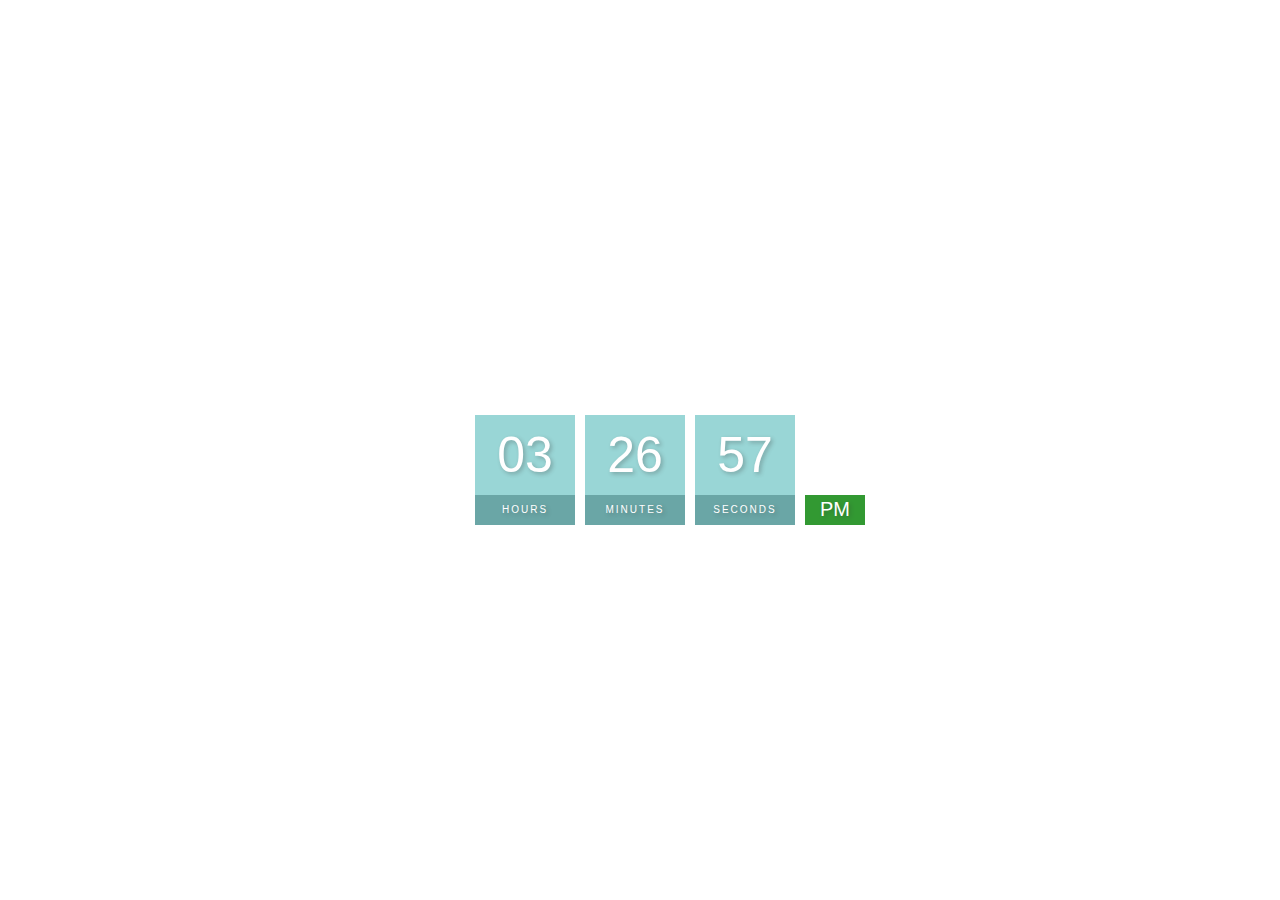
<file: 01_DigitalClock/index.html>
<!DOCTYPE html>
<html lang="en">
  <head>
    <meta charset="UTF-8" />
    <meta http-equiv="X-UA-Compatible" content="IE=edge" />
    <meta name="viewport" content="width=device-width, initial-scale=1.0" />
    <title>Digital Clock</title>
    <link rel="stylesheet" href="style.css" />
  </head>
  <body>
    <h2>Digital Clock</h2>
    <div class="clock">
      <div>
        <span id="hour">00</span>
        <span class="text">Hours</span>
      </div>
      <div>
        <span id="minutes">00</span>
        <span class="text">Minutes</span>
      </div>
      <div>
        <span id="seconds">00</span>
        <span class="text">Seconds</span>
      </div>
      <div>
        <span id="ampm">AM</span>
      </div>
    </div>
    <script src="index.js"></script>
  </body>
</html>
</file>
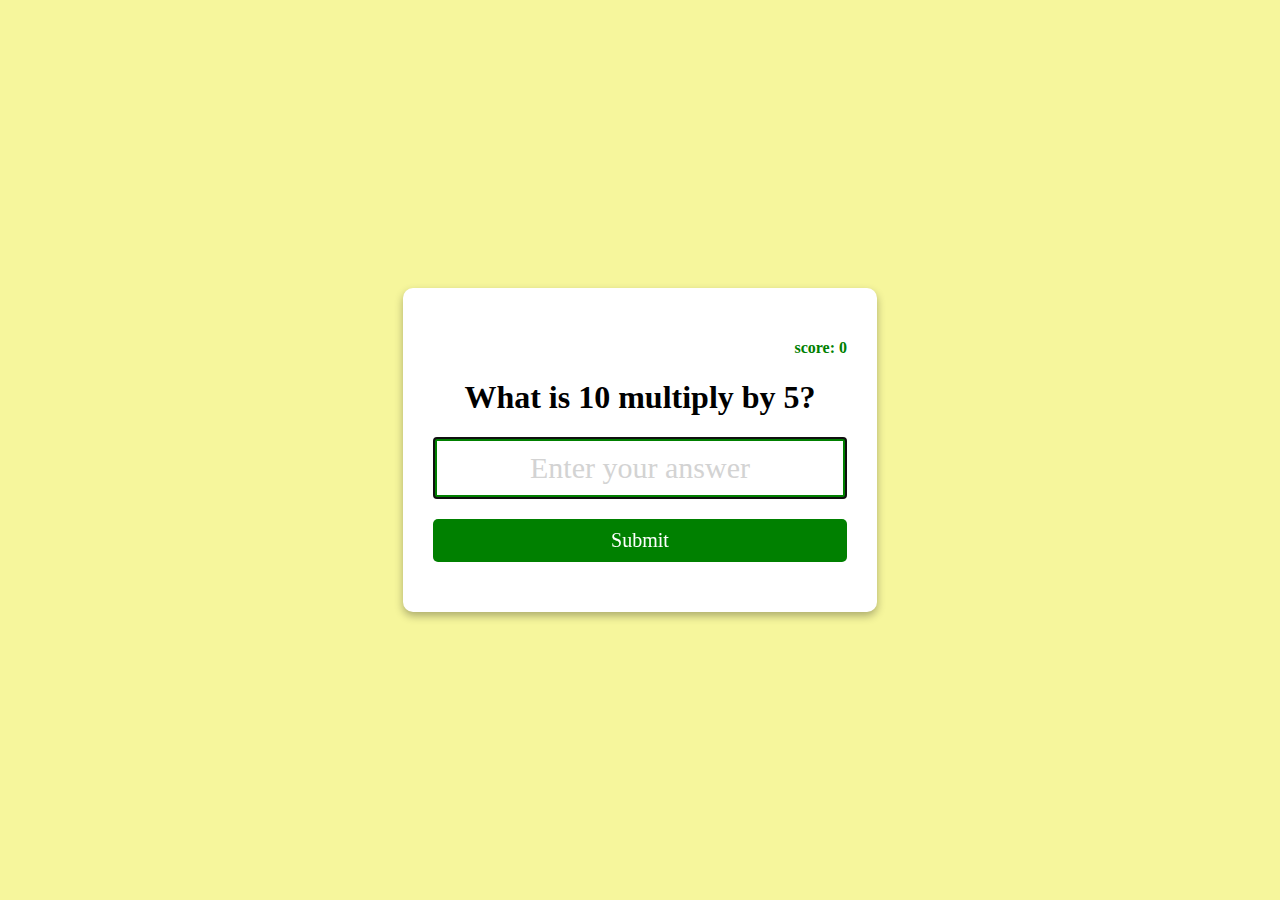
<file: 02_MultiplicationApp/index.html>
<!DOCTYPE html>
<html lang="en">
  <head>
    <meta charset="UTF-8" />
    <meta http-equiv="X-UA-Compatible" content="IE=edge" />
    <meta name="viewport" content="width=device-width, initial-scale=1.0" />
    <title>Multiplication App</title>
    <link rel="stylesheet" href="style.css" />
  </head>
  <body>
    <form class="form" id="form">
      <h4 class="score" id="score">score: 0</h4>
      <h1 id="question">What is 1 multiply by 1?</h1>
      <input
        type="text"
        class="input"
        id="input"
        placeholder="Enter your answer"
        autofocus
        autocomplete="off"
      />
      <button type="submit" class="btn">Submit</button>
    </form>
    <script src="index.js"></script>
  </body>
</html>
</file>
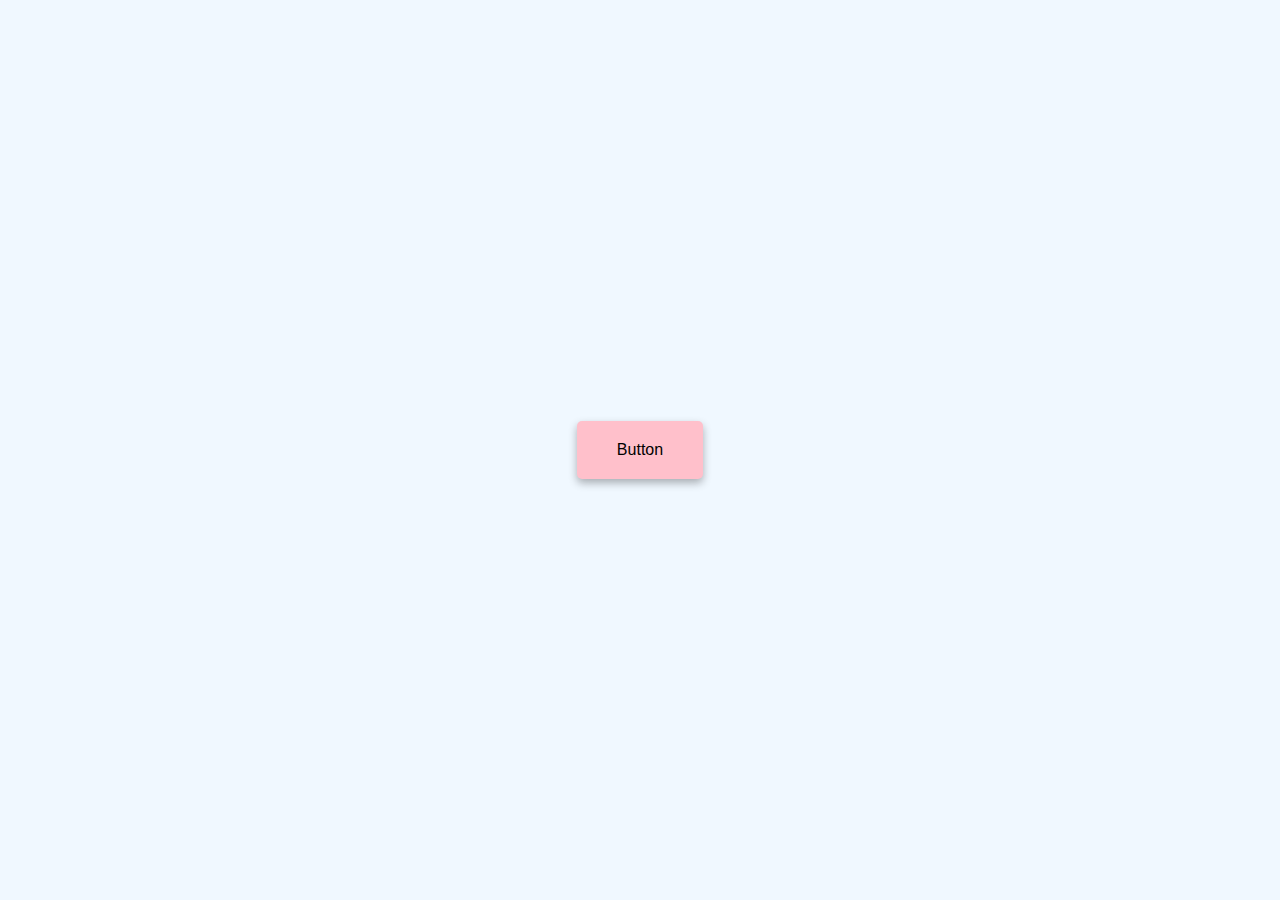
<file: 03_ButtonRippleEffect/index.html>
<!DOCTYPE html>
<html lang="en">
  <head>
    <meta charset="UTF-8" />
    <meta http-equiv="X-UA-Compatible" content="IE=edge" />
    <meta name="viewport" content="width=device-width, initial-scale=1.0" />
    <title>Button Ripple Effect</title>
    <link rel="stylesheet" href="style.css" />
  </head>
  <body>
    <a href="#" class="btn"><span>Button</span></a>
    <script src="index.js"></script>
  </body>
</html>
</file>
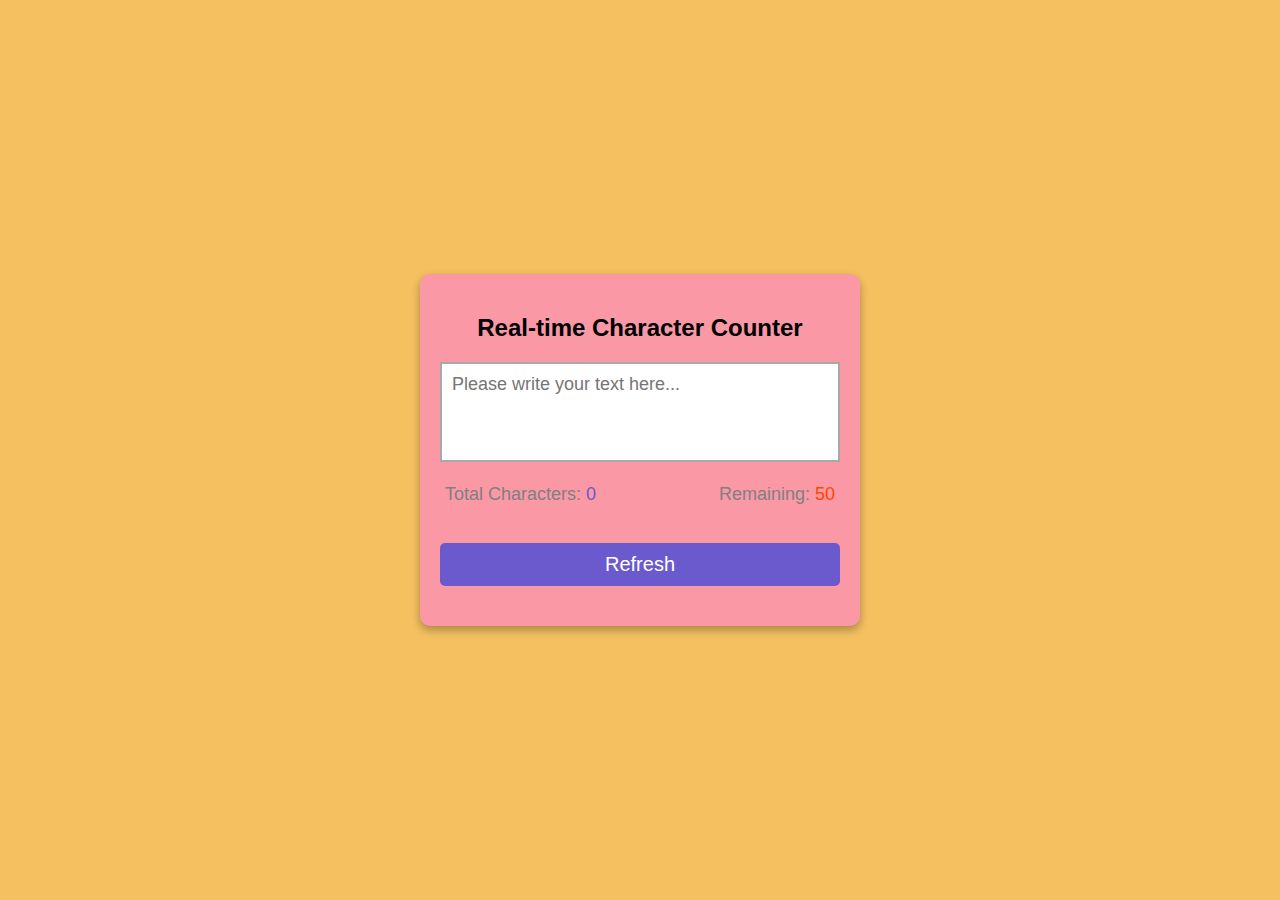
<file: 04_RealTimeCharacterCounter/index.html>
<!DOCTYPE html>
<html lang="en">
  <head>
    <meta charset="UTF-8" />
    <meta http-equiv="X-UA-Compatible" content="IE=edge" />
    <meta name="viewport" content="width=device-width, initial-scale=1.0" />
    <title>Real-time Character Counter</title>
    <link rel="stylesheet" href="style.css" />
  </head>
  <body>
    <div class="container">
      <h2>Real-time Character Counter</h2>
      <textarea
        id="textarea"
        class="textarea"
        placeholder="Please write your text here..."
        maxlength="50"
      ></textarea>
      <div class="counter-container">
        <p>
          Total Characters:
          <span class="total-counter" id="total-counter"></span>
        </p>
        <p>
          Remaining:
          <span class="remaining-counter" id="remaining-counter"></span>
        </p>
      </div>
      <div>
        <button class="btn">Refresh</button>
      </div>
    </div>
    <script src="index.js"></script>
  </body>
</html>
</file>
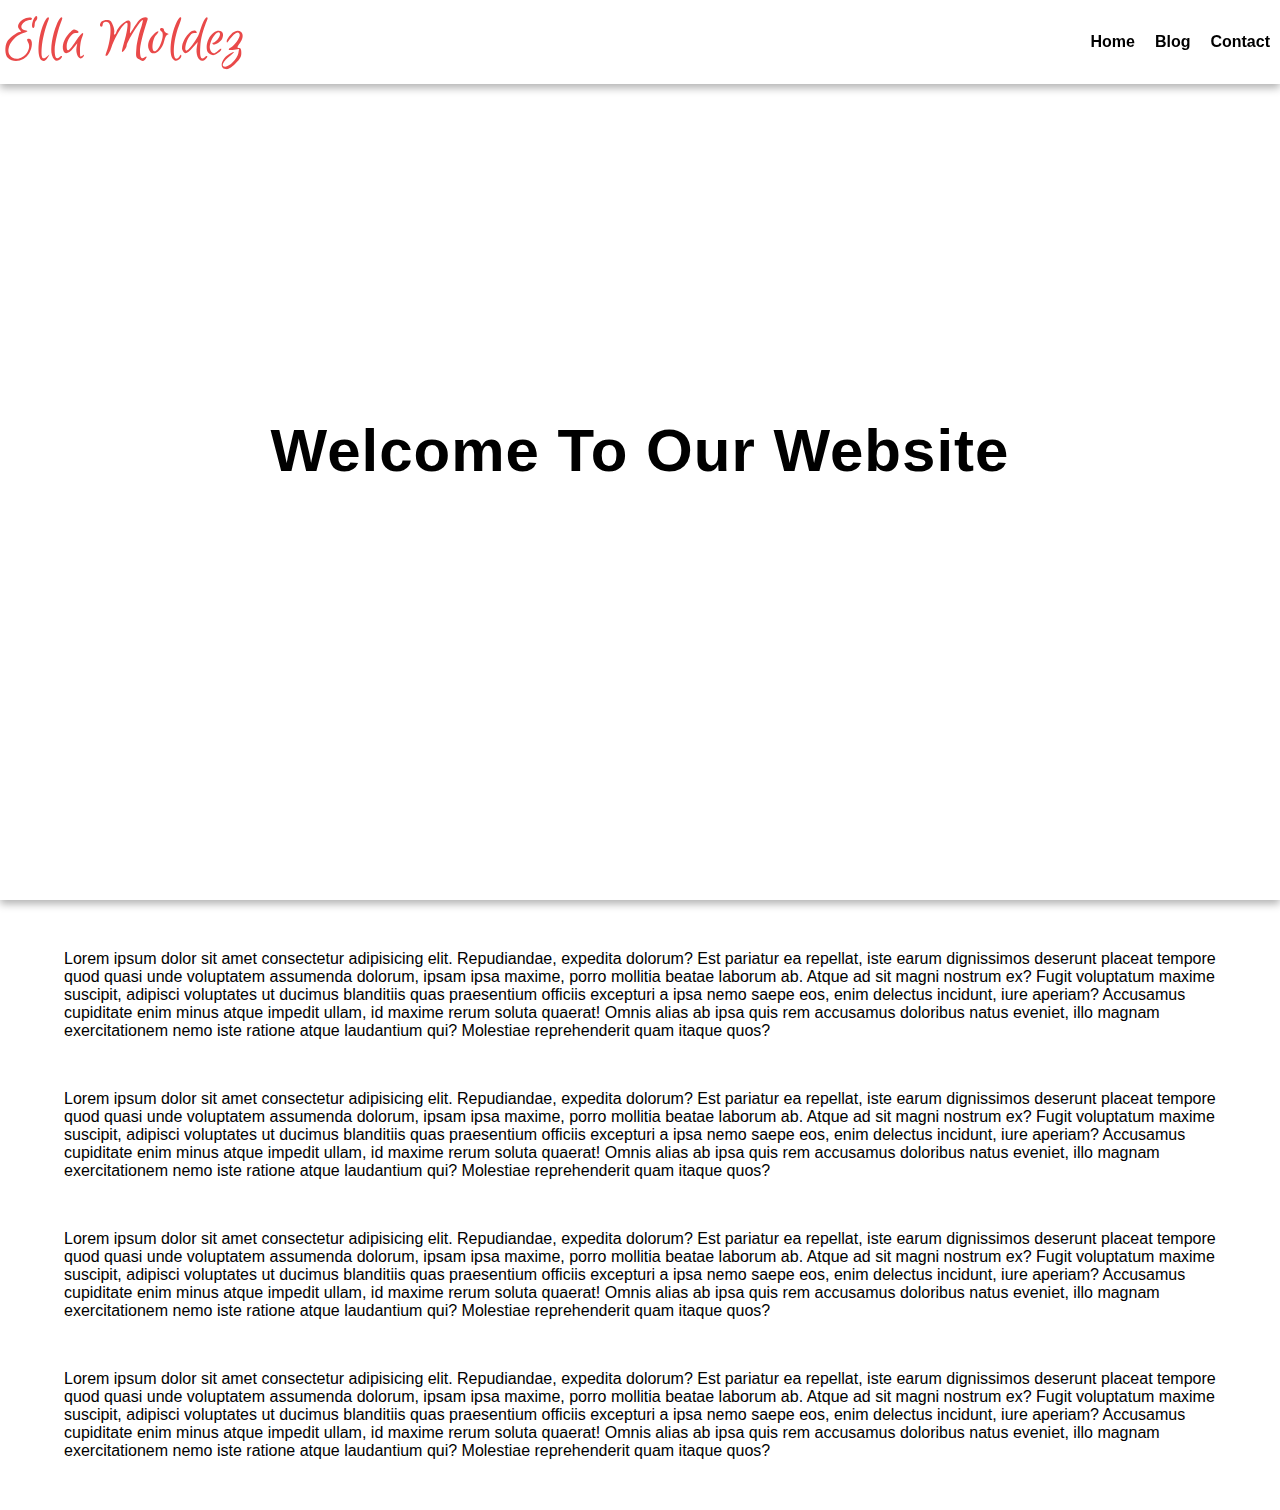
<file: 05_StickyNavbar/index.html>
<!DOCTYPE html>
<html lang="en">
  <head>
    <meta charset="UTF-8" />
    <meta http-equiv="X-UA-Compatible" content="IE=edge" />
    <meta name="viewport" content="width=device-width, initial-scale=1.0" />
    <title>Sticky Navbar</title>
    <link rel="stylesheet" href="style.css" />
  </head>
  <body>
    <div class="navbar">
      <a href="/index.html"> <img src="logo.svg" alt="logo" /></a>
      <ul>
        <li><a href="#">Home</a></li>
        <li><a href="#">Blog</a></li>
        <li><a href="#">Contact</a></li>
      </ul>
    </div>
    <div class="top-container">
      <h1>Welcome To Our Website</h1>
    </div>
    <div class="bottom-container">
      <p class="text">
        Lorem ipsum dolor sit amet consectetur adipisicing elit. Repudiandae,
        expedita dolorum? Est pariatur ea repellat, iste earum dignissimos
        deserunt placeat tempore quod quasi unde voluptatem assumenda dolorum,
        ipsam ipsa maxime, porro mollitia beatae laborum ab. Atque ad sit magni
        nostrum ex? Fugit voluptatum maxime suscipit, adipisci voluptates ut
        ducimus blanditiis quas praesentium officiis excepturi a ipsa nemo saepe
        eos, enim delectus incidunt, iure aperiam? Accusamus cupiditate enim
        minus atque impedit ullam, id maxime rerum soluta quaerat! Omnis alias
        ab ipsa quis rem accusamus doloribus natus eveniet, illo magnam
        exercitationem nemo iste ratione atque laudantium qui? Molestiae
        reprehenderit quam itaque quos?
      </p>
      <p class="text">
        Lorem ipsum dolor sit amet consectetur adipisicing elit. Repudiandae,
        expedita dolorum? Est pariatur ea repellat, iste earum dignissimos
        deserunt placeat tempore quod quasi unde voluptatem assumenda dolorum,
        ipsam ipsa maxime, porro mollitia beatae laborum ab. Atque ad sit magni
        nostrum ex? Fugit voluptatum maxime suscipit, adipisci voluptates ut
        ducimus blanditiis quas praesentium officiis excepturi a ipsa nemo saepe
        eos, enim delectus incidunt, iure aperiam? Accusamus cupiditate enim
        minus atque impedit ullam, id maxime rerum soluta quaerat! Omnis alias
        ab ipsa quis rem accusamus doloribus natus eveniet, illo magnam
        exercitationem nemo iste ratione atque laudantium qui? Molestiae
        reprehenderit quam itaque quos?
      </p>
      <p class="text">
        Lorem ipsum dolor sit amet consectetur adipisicing elit. Repudiandae,
        expedita dolorum? Est pariatur ea repellat, iste earum dignissimos
        deserunt placeat tempore quod quasi unde voluptatem assumenda dolorum,
        ipsam ipsa maxime, porro mollitia beatae laborum ab. Atque ad sit magni
        nostrum ex? Fugit voluptatum maxime suscipit, adipisci voluptates ut
        ducimus blanditiis quas praesentium officiis excepturi a ipsa nemo saepe
        eos, enim delectus incidunt, iure aperiam? Accusamus cupiditate enim
        minus atque impedit ullam, id maxime rerum soluta quaerat! Omnis alias
        ab ipsa quis rem accusamus doloribus natus eveniet, illo magnam
        exercitationem nemo iste ratione atque laudantium qui? Molestiae
        reprehenderit quam itaque quos?
      </p>
      <p class="text">
        Lorem ipsum dolor sit amet consectetur adipisicing elit. Repudiandae,
        expedita dolorum? Est pariatur ea repellat, iste earum dignissimos
        deserunt placeat tempore quod quasi unde voluptatem assumenda dolorum,
        ipsam ipsa maxime, porro mollitia beatae laborum ab. Atque ad sit magni
        nostrum ex? Fugit voluptatum maxime suscipit, adipisci voluptates ut
        ducimus blanditiis quas praesentium officiis excepturi a ipsa nemo saepe
        eos, enim delectus incidunt, iure aperiam? Accusamus cupiditate enim
        minus atque impedit ullam, id maxime rerum soluta quaerat! Omnis alias
        ab ipsa quis rem accusamus doloribus natus eveniet, illo magnam
        exercitationem nemo iste ratione atque laudantium qui? Molestiae
        reprehenderit quam itaque quos?
      </p>
    </div>
    <script src="index.js"></script>
  </body>
</html>
</file>
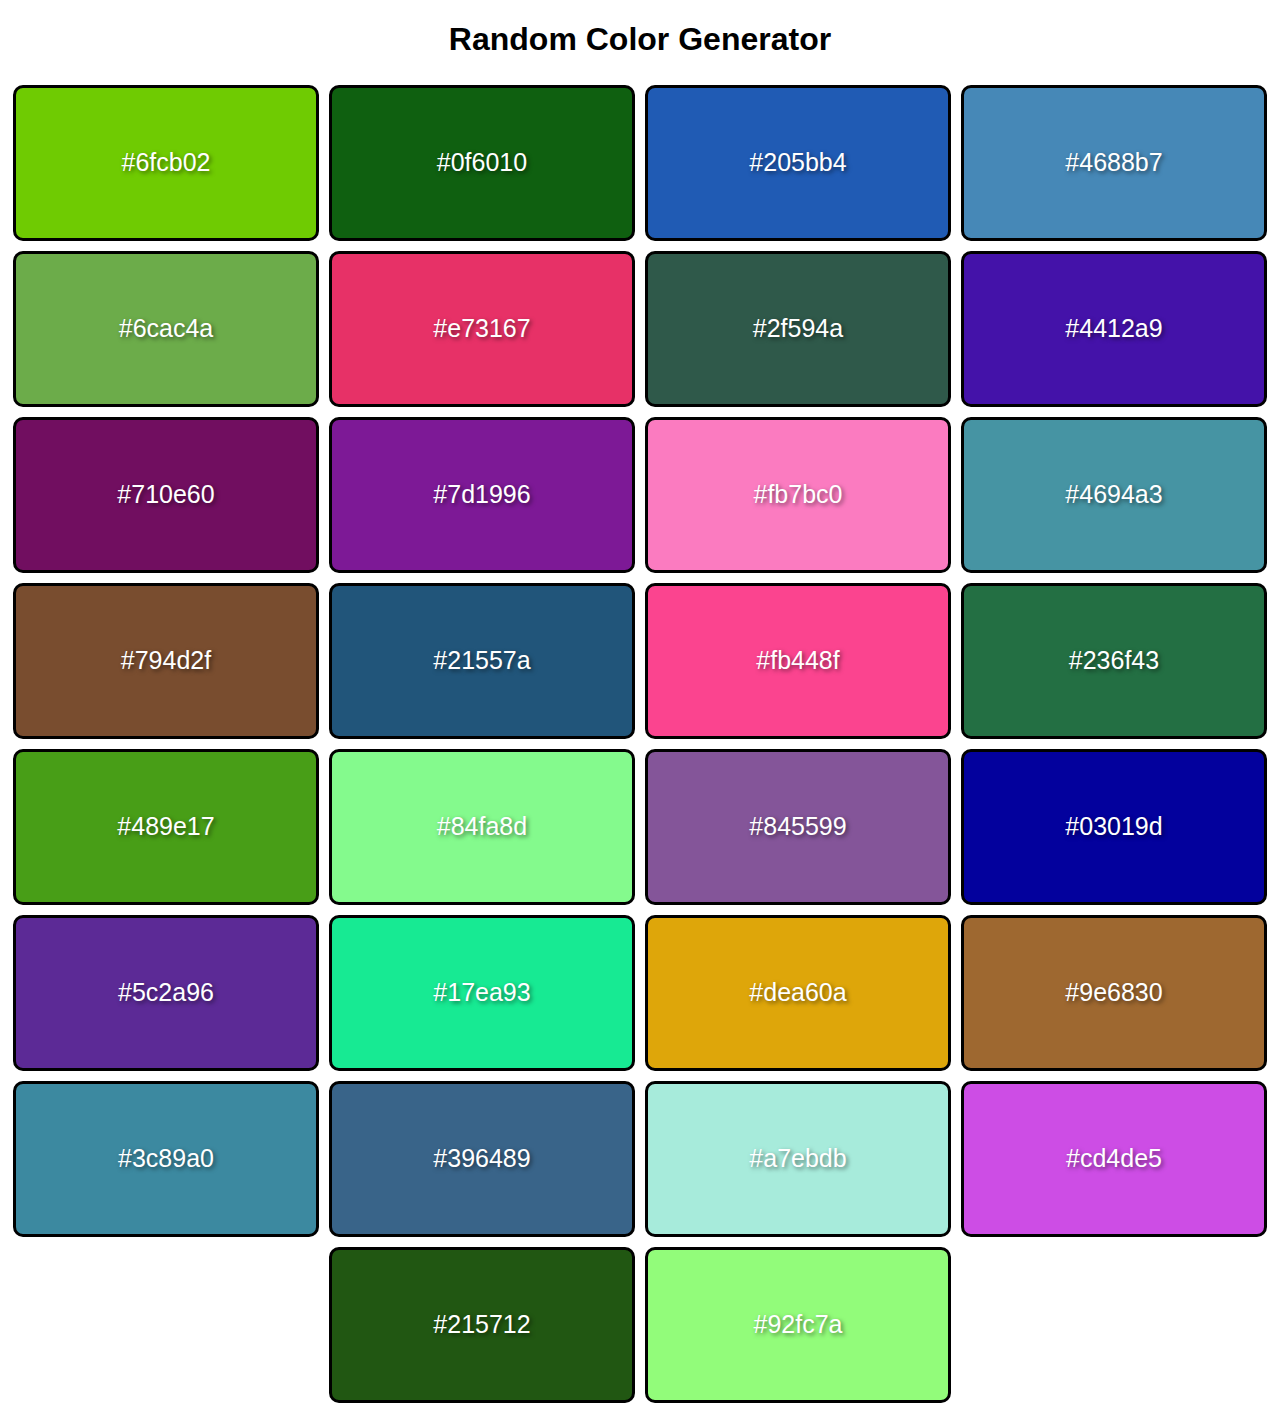
<file: 06_RandomColorGenerator/index.html>
<!DOCTYPE html>
<html lang="en">
  <head>
    <meta charset="UTF-8" />
    <meta http-equiv="X-UA-Compatible" content="IE=edge" />
    <meta name="viewport" content="width=device-width, initial-scale=1.0" />
    <title>Random Color Generator</title>
    <link rel="stylesheet" href="style.css" />
  </head>
  <body>
    <h1>Random Color Generator</h1>
    <div class="container"></div>
    <script src="index.js"></script>
  </body>
</html>
</file>
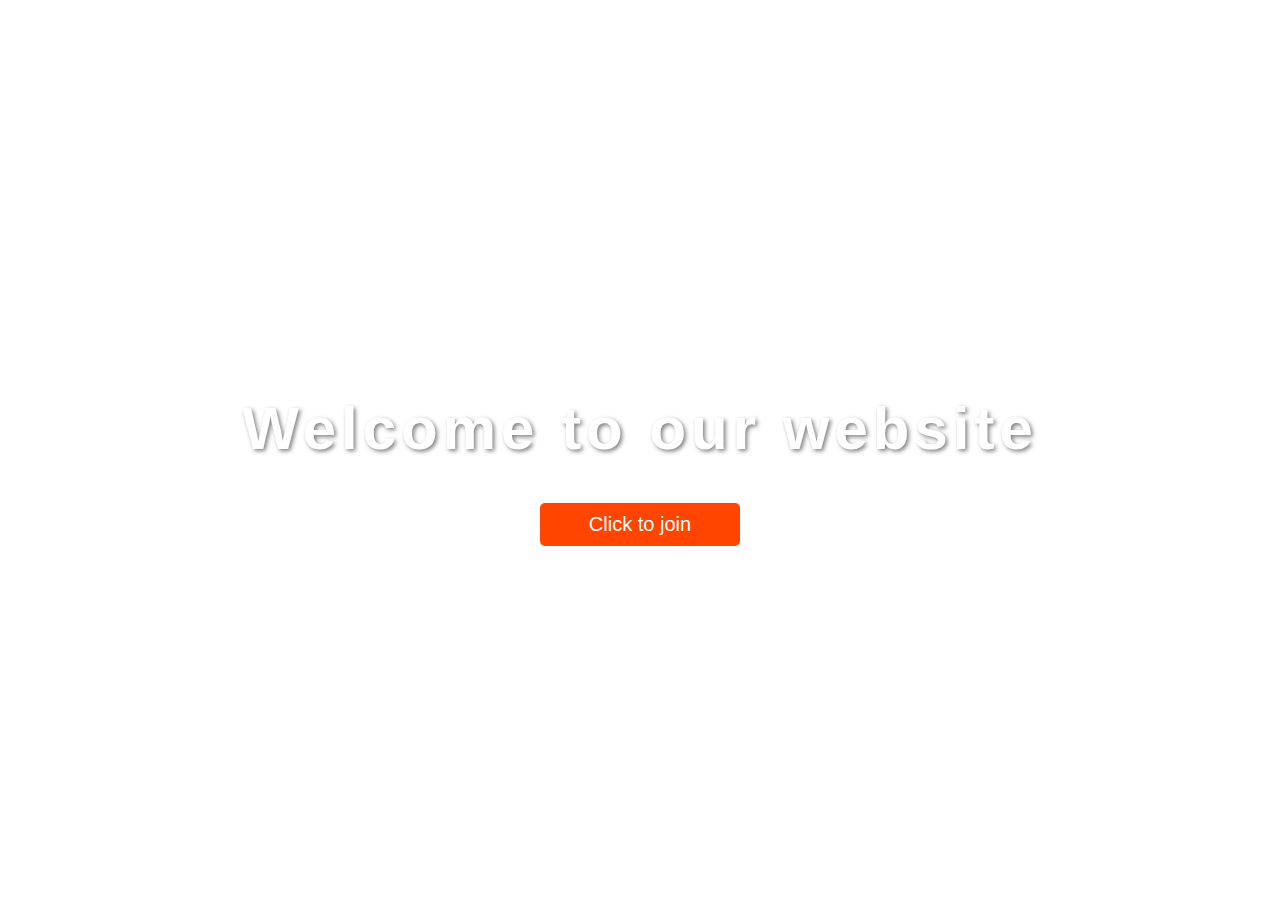
<file: 09_BlurredBackgroundPopUp/index.html>
<!DOCTYPE html>
<html lang="en">
  <head>
    <meta charset="UTF-8" />
    <meta http-equiv="X-UA-Compatible" content="IE=edge" />
    <meta name="viewport" content="width=device-width, initial-scale=1.0" />
    <title>Blurred Background Popup</title>
    <link
      rel="stylesheet"
      href="https://cdnjs.cloudflare.com/ajax/libs/font-awesome/6.1.2/css/all.min.css"
      integrity="sha512-1sCRPdkRXhBV2PBLUdRb4tMg1w2YPf37qatUFeS7zlBy7jJI8Lf4VHwWfZZfpXtYSLy85pkm9GaYVYMfw5BC1A=="
      crossorigin="anonymous"
      referrerpolicy="no-referrer"
    />
    <link rel="stylesheet" href="style.css" />
  </head>
  <body>
    <div class="container">
      <h1>Welcome to our website</h1>
      <button class="btn">Click to join</button>
    </div>
    <div class="popup-container active">
      <h4>20% OFF Offer</h4>
      <label for="email">Your Email</label>
      <input
        type="email"
        name="email"
        class="input"
        placeholder="Enter your email"
      />
      <button class="popup-btn">Join</button>
      <div class="close-icon">
        <i class="fa-solid fa-xmark fa-2x"></i>
      </div>
    </div>
    <script src="index.js"></script>
  </body>
</html>
</file>
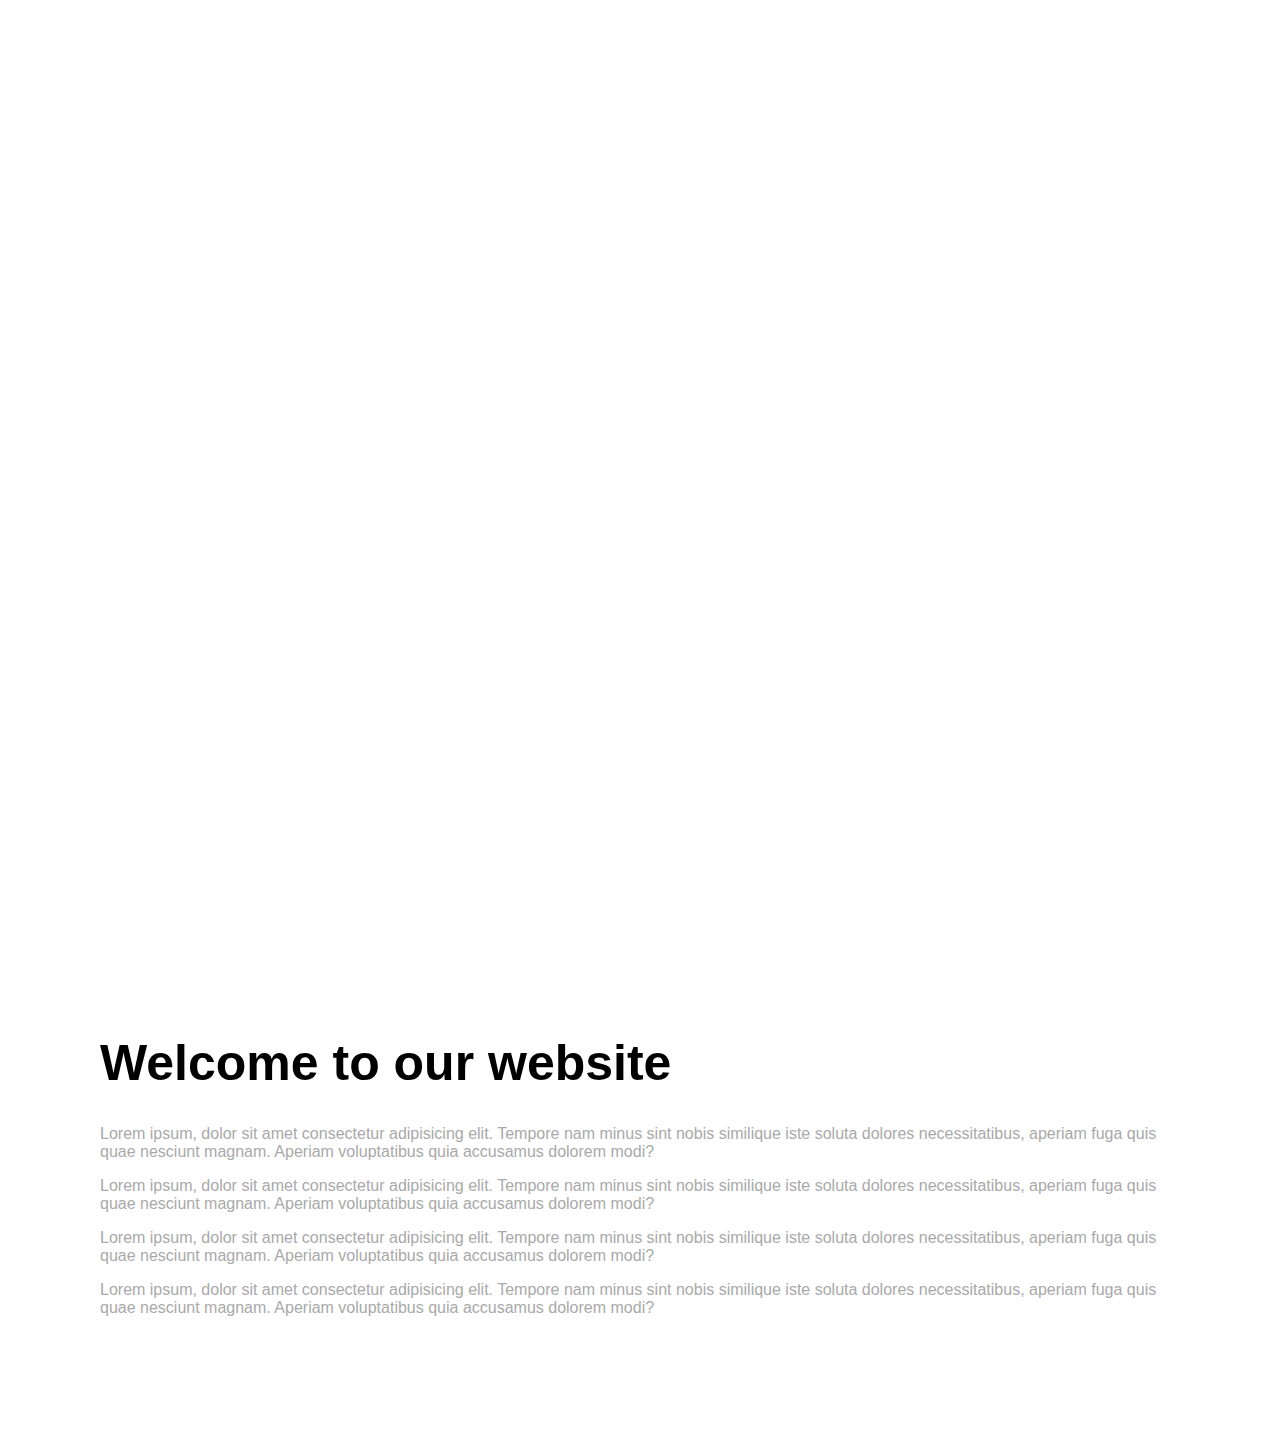
<file: 10_BackgroundImageScrollEffect/index.html>
<!DOCTYPE html>
<html lang="en">
  <head>
    <meta charset="UTF-8" />
    <meta http-equiv="X-UA-Compatible" content="IE=edge" />
    <meta name="viewport" content="width=device-width, initial-scale=1.0" />
    <title>Background Image Scroll Effect</title>
    <link rel="stylesheet" href="style.css" />
  </head>
  <body>
    <div class="bg-image" id="bg-image"></div>
    <div class="container">
      <h1>Welcome to our website</h1>
      <p>
        Lorem ipsum, dolor sit amet consectetur adipisicing elit. Tempore nam
        minus sint nobis similique iste soluta dolores necessitatibus, aperiam
        fuga quis quae nesciunt magnam. Aperiam voluptatibus quia accusamus
        dolorem modi?
      </p>
      <p>
        Lorem ipsum, dolor sit amet consectetur adipisicing elit. Tempore nam
        minus sint nobis similique iste soluta dolores necessitatibus, aperiam
        fuga quis quae nesciunt magnam. Aperiam voluptatibus quia accusamus
        dolorem modi?
      </p>
      <p>
        Lorem ipsum, dolor sit amet consectetur adipisicing elit. Tempore nam
        minus sint nobis similique iste soluta dolores necessitatibus, aperiam
        fuga quis quae nesciunt magnam. Aperiam voluptatibus quia accusamus
        dolorem modi?
      </p>
      <p>
        Lorem ipsum, dolor sit amet consectetur adipisicing elit. Tempore nam
        minus sint nobis similique iste soluta dolores necessitatibus, aperiam
        fuga quis quae nesciunt magnam. Aperiam voluptatibus quia accusamus
        dolorem modi?
      </p>
    </div>
    <script src="index.js"></script>
  </body>
</html>
</file>
<file: 01_DigitalClock/style.css>
body {
  margin: 0;
  font-family: 'Helvetica Neue', Helvetica;
  display: flex;
  flex-direction: column;
  align-items: center;
  height: 100vh;
  /* vh means viewport height */
  justify-content: center;
  background: url('https://images.unsplash.com/photo-1507525428034-b723cf961d3e?ixlib=rb-1.2.1&ixid=MnwxMjA3fDB8MHxwaG90by1wYWdlfHx8fGVufDB8fHx8&auto=format&fit=crop&w=1173&q=80');
  background-size: cover;
  overflow: hidden;
}

h2 {
  text-transform: uppercase;
  letter-spacing: 4px;
  font-size: 14px;
  text-align: center;
  color: white;
}

.clock {
  display: flex;
}

.clock div {
  margin: 5px;
  position: relative;
}

.clock span {
  width: 100px;
  height: 80px;
  background-color: rgb(128, 204, 204);
  opacity: 0.8;
  color: white;
  display: flex;
  justify-content: center;
  align-items: center;
  font-size: 50px;
  text-shadow: 2px 2px 4px rgba(0, 0, 0, 0.3);
}

.clock .text {
  height: 30px;
  font-size: 10px;
  text-transform: uppercase;
  letter-spacing: 2px;
  background: rgb(69, 144, 144);
  opacity: 0.8;
}

.clock #ampm {
  bottom: 0;
  position: absolute;
  width: 60px;
  height: 30px;
  font-size: 20px;
  background: green;
}
</file>
<file: 02_MultiplicationApp/style.css>
body {
  margin: 0;
  display: flex;
  justify-content: center;
  height: 100vh;
  align-items: center;
  text-align: center;
  background-color: rgb(246, 246, 156);
  font-family: cursive;
}

.form {
  background-color: white;
  padding: 30px;
  box-shadow: 0 4px 8px rgba(0, 0, 0, 0.3);
  border-radius: 10px;
  margin: 10px;
}

.input {
  display: block;
  width: 100%;
  box-sizing: border-box;
  font-size: 30px;
  text-align: center;
  padding: 10px;
  border: solid 4px green;
  color: green;
}

.input::placeholder {
  color: lightgray;
  font-family: cursive;
}

.btn {
  background-color: green;
  color: white;
  border: none;
  display: block;
  width: 100%;
  padding: 10px;
  font-size: 20px;
  font-family: cursive;
  margin: 20px 0;
  border-radius: 5px;
  box-shadow: 0 2px 4px rgba(0, 0, 0 0.3);
  cursor: pointer;
}

.btn:hover {
  filter: brightness(0.9);
}

.score {
  color: green;
  text-align: right;
}
</file>
<file: 03_ButtonRippleEffect/style.css>
body {
  margin: 0;
  /* display item to the center horizontally */
  display: flex;
  justify-content: center;
  height: 100vh;
  align-items: center;
  background-color: aliceblue;
  font-family: sans-serif;
}

.btn {
  background-color: pink;
  padding: 20px 40px;
  border-radius: 5px;
  box-shadow: 0 4px 8px rgba(0, 0, 0, 0.3);
  text-decoration: none;
  color: black;
  position: relative;
  overflow: hidden;
}

.btn span {
  position: relative;
  z-index: 1;
}

.btn::before {
  content: ' ';
  position: absolute;
  background-color: orangered;
  width: 0;
  height: 0;
  left: var(--xPos);
  top: var(--yPos);
  transform: translate(-50%, -50%);
  border-radius: 50%;
  transition: width 0.5s, height 0.5s;
}

.btn:hover::before {
  width: 300px;
  height: 300px;
}
</file>
<file: 04_RealTimeCharacterCounter/style.css>
body {
  margin: 0;
  display: flex;
  justify-content: center;
  height: 100vh;
  /*to bring the items center vertically */
  align-items: center;
  background-color: rgb(244, 192, 96);
  font-family: Helvetica, Arial, sans-serif;
}

.container {
  background-color: rgb(250, 152, 166);
  width: 400px;
  padding: 20px;
  margin: 5px;
  border-radius: 10px;
  box-shadow: 0 4px 8px rgba(0, 0, 0, 0.3);
}

.textarea {
  resize: none;
  width: 100%;
  height: 100px;
  font-size: 18px;
  font-family: sans-serif;
  padding: 10px;
  box-sizing: border-box;
  border: solid 2px darkgray;
}

.counter-container {
  display: flex;
  justify-content: space-between;
  padding: 0 5px;
}

.counter-container p {
  font-size: 18px;
  color: gray;
}

.total-counter {
  color: slateblue;
}

.remaining-counter {
  color: orangered;
}

h2 {
  text-align: center;
}

.btn {
  background-color: slateblue;
  color: white;
  border: none;
  display: block;
  width: 100%;
  padding: 10px;
  font-size: 20px;
  margin: 20px 0;
  border-radius: 5px;
}
</file>
<file: 05_StickyNavbar/style.css>
body {
  margin: 0;
}

.top-container {
  background-image: url('https://images.unsplash.com/photo-1518655048521-f130df041f66?ixlib=rb-1.2.1&ixid=MnwxMjA3fDB8MHxwaG90by1wYWdlfHx8fGVufDB8fHx8&auto=format&fit=crop&w=1170&q=80');
  height: 100vh;
  background-size: cover;
  display: flex;
  justify-content: center;
  align-items: center;
  box-shadow: 0 4px 8px rgba(0, 0, 0, 0.3);
}

.top-container h1 {
  color: black;
  font-size: 60px;
  font-family: Impact, Arial, 'Arial Narrow Bold', sans-serif;
  letter-spacing: 1px;
}

.text {
  margin: 50px 5%;
  font-family: sans-serif;
}

.navbar {
  display: flex;
  position: fixed;
  background-color: white;
  width: 100%;
  justify-content: space-between;
  align-items: center;
  box-shadow: 0 4px 8px rgba(0, 0, 0, 0.3);
  transition: background-color 0.5s;
}

.navbar ul {
  display: flex;
  list-style-type: none;
}

.navbar ul li a {
  text-decoration: none;
  margin: 0 10px;
  color: black;
  font-family: Arial, Helvetica, sans-serif;
  font-weight: bold;
}

.navbar ul li a:hover {
  color: rgb(226, 97, 50);
}

.navbar.active {
  background-color: black;
}

.navbar.active ul li a {
  color: white;
}
</file>
<file: 06_RandomColorGenerator/style.css>
body {
  margin: 0;
  font-family: 'Helvetica Neue', Helvetica, Arial;
}

h1 {
  text-align: center;
}

.container {
  display: flex;
  flex-wrap: wrap;
  justify-content: center;
}

.color-container {
  background-color: orange;
  width: 300px;
  height: 150px;
  color: white;
  margin: 5px;
  display: flex;
  justify-content: center;
  align-items: center;
  font-size: 25px;
  text-shadow: 2px 2px 4px rgba(0, 0, 0, 0.5);
  border: solid 3px black;
  border-radius: 10px;
}
</file>
<file: 09_BlurredBackgroundPopUp/style.css>
body {
  margin: 0px;
}
.container {
  display: flex;
  flex-direction: column;
  align-items: center;
  height: 100vh;
  justify-content: center;
  background: url('https://images.unsplash.com/photo-1560762484-813fc97650a0?ixlib=rb-1.2.1&ixid=MnwxMjA3fDB8MHxwaG90by1wYWdlfHx8fGVufDB8fHx8&auto=format&fit=crop&w=1074&q=80');
  background-size: cover;
  text-align: center;
  transition: filter 0.7s;
}

h1 {
  font-size: 60px;
  color: white;
  font-family: Impact, Haettenschweiler, 'Arial Narrow Bold', sans-serif;
  letter-spacing: 5px;
  text-shadow: 2px 2px 4px rgba(0, 0, 0, 0.5);
}

.btn {
  padding: 10px 20px;
  width: 200px;
  cursor: pointer;
  background-color: orangered;
  border: none;
  border-radius: 5px;
  font-size: 20px;
  color: white;
}

.btn:hover {
  filter: brightness(0.8);
}

.active.container {
  filter: blur(5px) brightness(0.7);
}

.popup-container {
  position: fixed;
  left: 50%;
  transform: translateX(-50%);
  background-color: white;
  width: 400px;
  height: 200px;
  top: 30%;
  display: flex;
  flex-direction: column;
  padding: 20px;
  background: url('https://images.unsplash.com/photo-1513530534585-c7b1394c6d51?ixlib=rb-1.2.1&ixid=MnwxMjA3fDB8MHxwaG90by1wYWdlfHx8fGVufDB8fHx8&auto=format&fit=crop&w=1171&q=80');
  background-size: cover;
  border-radius: 10px;
  box-shadow: 0 4px 8px rgba(0, 0, 0, 0.3);
  opacity: 1;
  transition: all 0.7s;
}

h4 {
  font-size: 30px;
  margin: 10px 0 0;
  font-family: sans-serif;
  color: blueviolet;
}

label {
  color: blueviolet;
  font-family: 'Trebuchet MS', 'Lucida Sans Unicode', 'Lucida Grande',
    'Lucida Sans', Arial, sans-serif;
}

.popup-btn {
  background-color: orangered;
  padding: 10px;
  font-size: 20px;
  cursor: pointer;
  border: 2px solid;
}

.input {
  border: 2px solid;
  padding: 10px;
  margin: 10px 0;
  font-size: 20px;
  text-align: center;
}

.input::placeholder {
  color: lightgray;
}

.close-icon {
  position: absolute;
  right: 20px;
  cursor: pointer;
}

.close-icon:hover {
  color: orangered;
}

.active.popup-container {
  visibility: hidden;
  opacity: 0;
  top: 10%;
}
</file>
<file: 10_BackgroundImageScrollEffect/style.css>
body {
  margin: 0;
  font-family: 'Trebuchet MS', 'Lucida Sans Unicode', 'Lucida Grande',
    'Lucida Sans', Arial, sans-serif;
}

.bg-image {
  width: 100%;
  height: 100vh;
  background: url('https://images.unsplash.com/photo-1469122312224-c5846569feb1?ixlib=rb-1.2.1&ixid=MnwxMjA3fDB8MHxwaG90by1wYWdlfHx8fGVufDB8fHx8&auto=format&fit=crop&w=1978&q=80');
  background-position: center;
  background-attachment: fixed;
  background-size: cover;
}

.container {
  padding: 100px;
}

h1 {
  font-size: 50px;
}

p {
  color: darkgrey;
}

@media (max-width: 500px) {
  .container {
    padding: 10px;
  }
}
</file>
